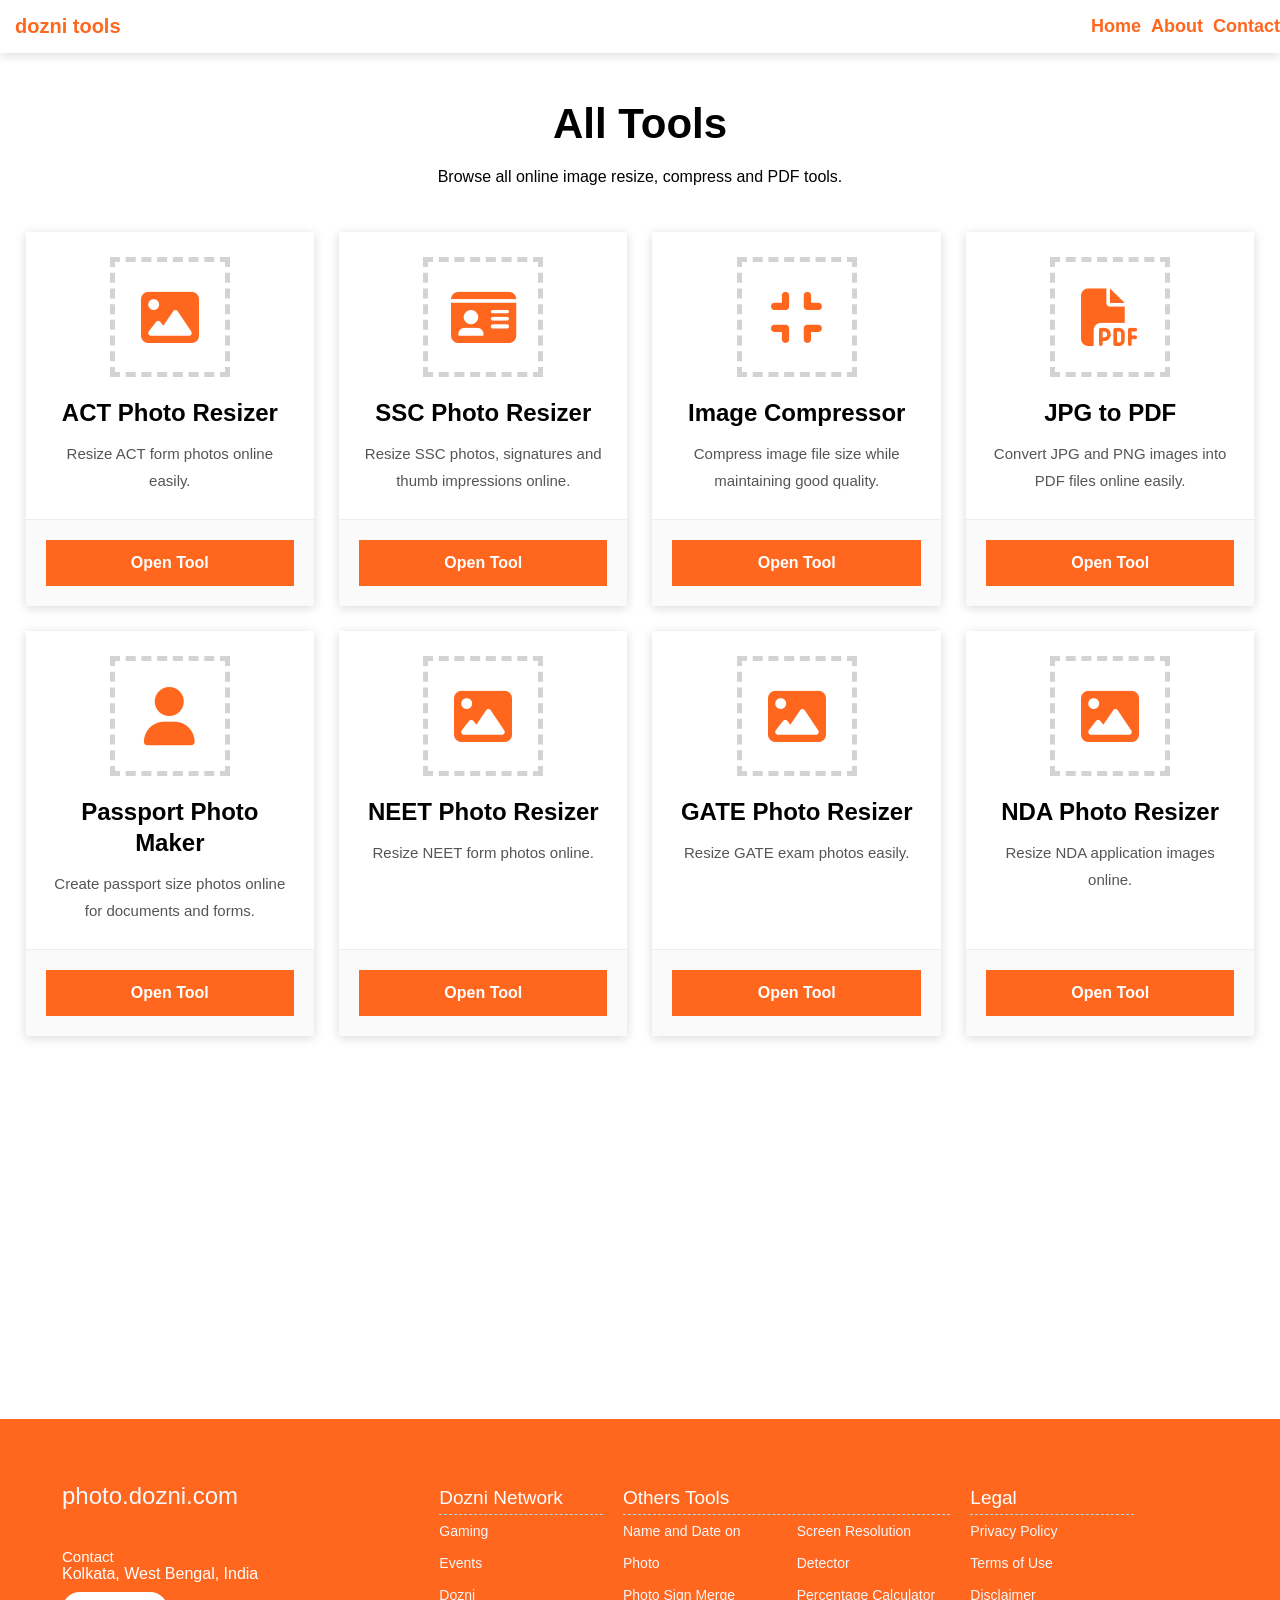
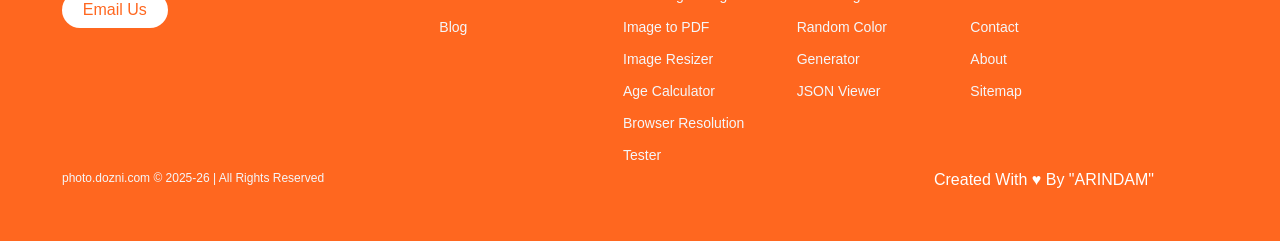
<file: tools/index.html>
<!DOCTYPE html>
<html lang="en">
<head>

<meta charset="UTF-8">
<meta
name="viewport"
content="width=device-width, initial-scale=1.0">

<title>All Tools</title>

<meta
name="description"
content="Browse all online image resize, compress and PDF tools.">

<link
rel="stylesheet"
href="../css/main.css">

<link
rel="stylesheet"
href="../css/others.css">

<link
href="https://fonts.googleapis.com/css?family=Open+Sans:400,700&display=swap"
rel="stylesheet">

<link
rel="stylesheet"
href="https://cdnjs.cloudflare.com/ajax/libs/font-awesome/6.5.2/css/all.min.css">

<style>

/* PAGE */

.tools-page{
  width:96%;
  margin:100px auto 40px;
}

.page-heading{
  text-align:center;
  margin-bottom:40px;
}

.page-heading h1{
  font-size:42px;
  margin-bottom:15px;
}

.page-heading p{
  max-width:850px;
  margin:auto;
  line-height:1.8;
}

/* TOOLS */

.tools-grid{
  display:grid;
  grid-template-columns:
  repeat(auto-fit,minmax(280px,1fr));
  gap:25px;
}

.tool-card{
  background:#fff;
  box-shadow:0 2px 10px rgba(0,0,0,.15);
  transition:.3s;
  overflow:hidden;
}

.tool-card:hover{
  transform:translateY(-6px);
}

.tool-top{
  background:#fff;
  padding:25px;
  text-align:center;
}

.tool-icon{
  width:120px;
  height:120px;
  margin:auto;
  border:5px dashed #d3d3d3;
  display:flex;
  align-items:center;
  justify-content:center;
  font-size:58px;
  color:#ff671f;
  margin-bottom:20px;
}

.tool-card h3{
  font-size:24px;
  margin-bottom:12px;
}

.tool-card p{
  color:#555;
  line-height:1.8;
  font-size:15px;
}

.tool-bottom{
  padding:20px;
  background:#fafafa;
  border-top:1px solid #eee;
}

.tool-btn{
  width:100%;
  display:block;
  text-align:center;
  background:#ff671f;
  color:#fff;
  padding:14px;
  font-weight:700;
  transition:.3s;
}

.tool-btn:hover{
  background:#e25a16;
}

</style>

</head>

<body>

<!-- HEADER -->
<div id="header"></div>

<!-- PAGE -->

<section class="tools-page">

<div class="page-heading">

<h1>
All Tools
</h1>

<p>
Browse all online image resize,
compress and PDF tools.
</p>

</div>

<!-- AUTO TOOLS -->

<div
class="tools-grid"
id="allToolsGrid">
</div>

</section>

<!-- FOOTER -->
<div id="footer"></div>

<!-- JS -->

<script src="../js/include.js"></script>

<script src="../js/tools-data.js"></script>

<script>

window.addEventListener(
"DOMContentLoaded",
() => {

const allToolsGrid =
document.getElementById(
"allToolsGrid"
);

if(
!allToolsGrid ||
typeof tools === "undefined"
) return;

let html = "";

tools.forEach(tool => {

html += `

<div class="tool-card">

  <div class="tool-top">

    <div class="tool-icon">
      <i class="fas ${tool.icon}"></i>
    </div>

    <h3>${tool.title}</h3>

    <p>
      ${tool.description}
    </p>

  </div>

  <div class="tool-bottom">

    <a
    href="${tool.url.replace('./','../')}"
    class="tool-btn">
      Open Tool
    </a>

  </div>

</div>

`;

});

allToolsGrid.innerHTML = html;

});

</script>

</body>
</html>
</file>
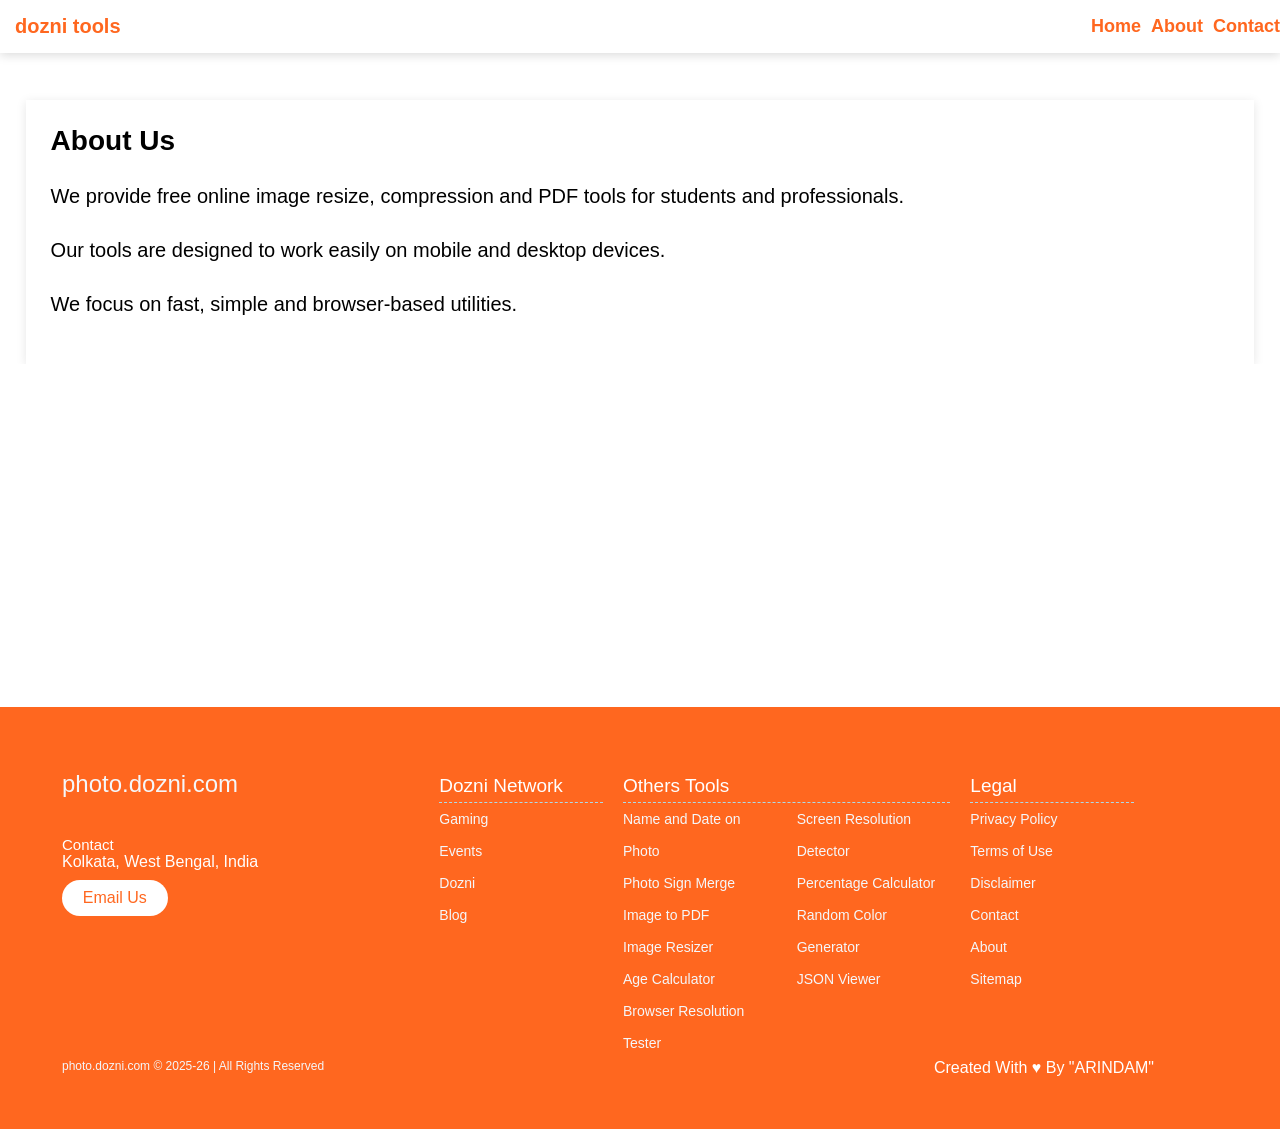
<file: about.html>
<!DOCTYPE html>
<html lang="en">
<head>

<meta charset="UTF-8">
<meta name="viewport" content="width=device-width, initial-scale=1.0">

<title>About Us</title>

<link rel="stylesheet" href="./css/main.css">
<link rel="stylesheet" href="./css/others.css">

</head>

<body>

<div id="header"></div>

<div class="description" style="margin-top:100px;">

<h1 class="section-title">
About Us
</h1>

<p>
We provide free online image resize, compression and PDF tools for students and professionals.
</p>

<p>
Our tools are designed to work easily on mobile and desktop devices.
</p>

<p>
We focus on fast, simple and browser-based utilities.
</p>

</div>

<div id="footer"></div>

<script src="./js/include.js"></script>

</body>
</html>
</file>
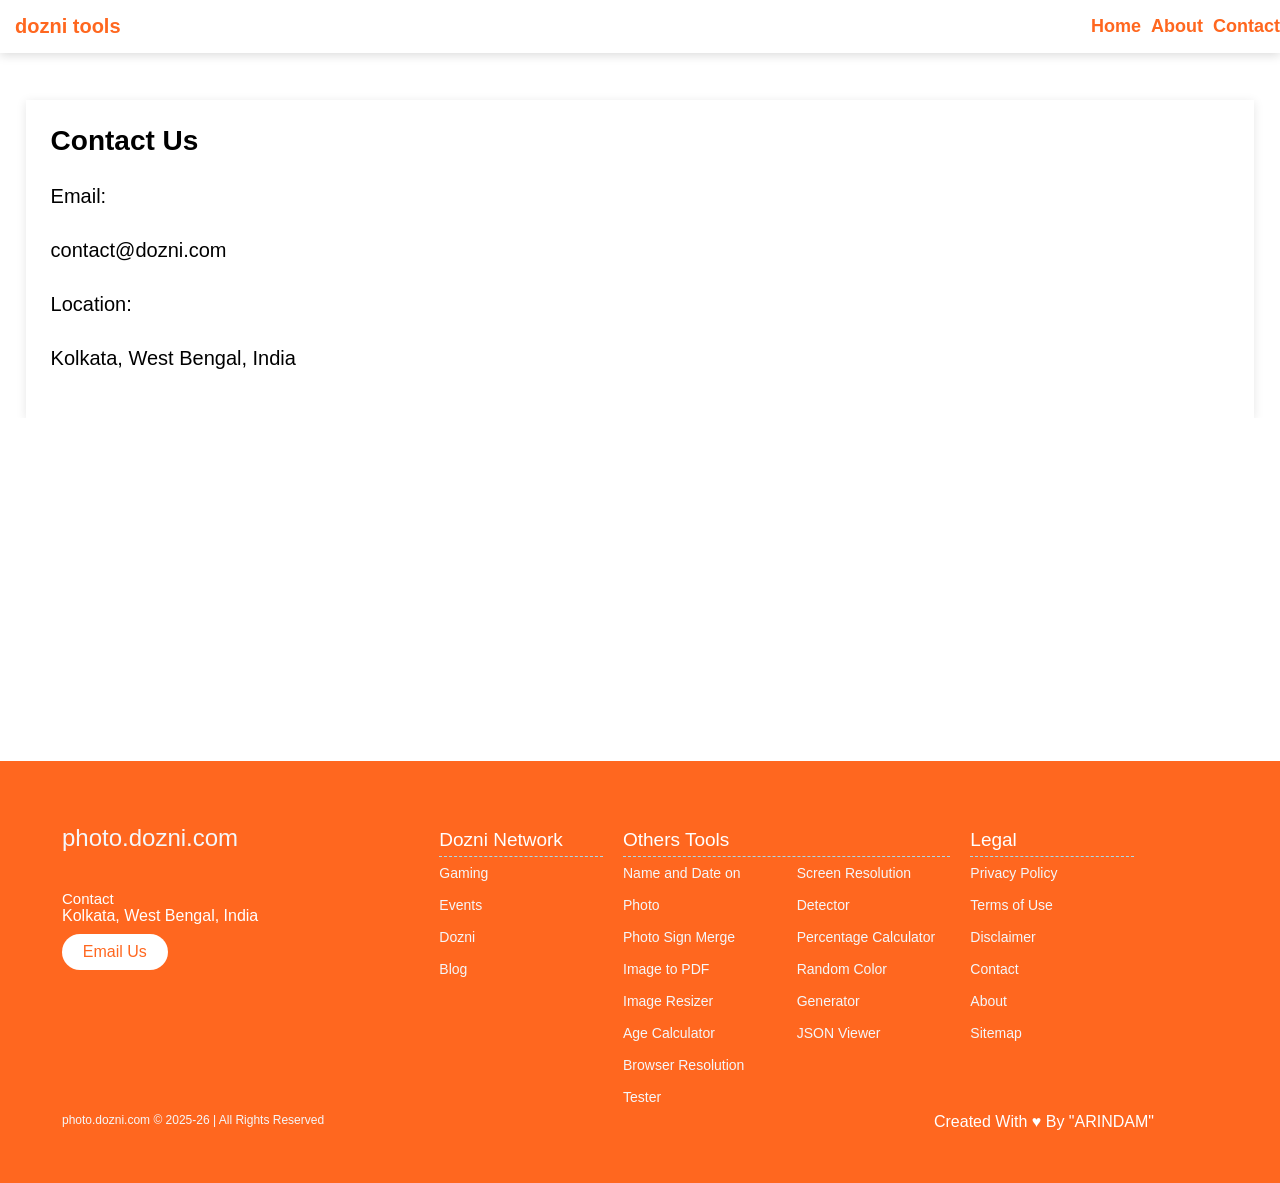
<file: contact.html>
<!DOCTYPE html>
<html lang="en">
<head>

<meta charset="UTF-8">
<meta name="viewport" content="width=device-width, initial-scale=1.0">

<title>Contact Us</title>

<link rel="stylesheet" href="./css/main.css">
<link rel="stylesheet" href="./css/others.css">

</head>

<body>

<div id="header"></div>

<div class="description" style="margin-top:100px;">

<h1 class="section-title">
Contact Us
</h1>

<p>
Email:
</p>

<p>
contact@dozni.com
</p>

<p>
Location:
</p>

<p>
Kolkata, West Bengal, India
</p>

</div>

<div id="footer"></div>

<script src="./js/include.js"></script>

</body>
</html>
</file>
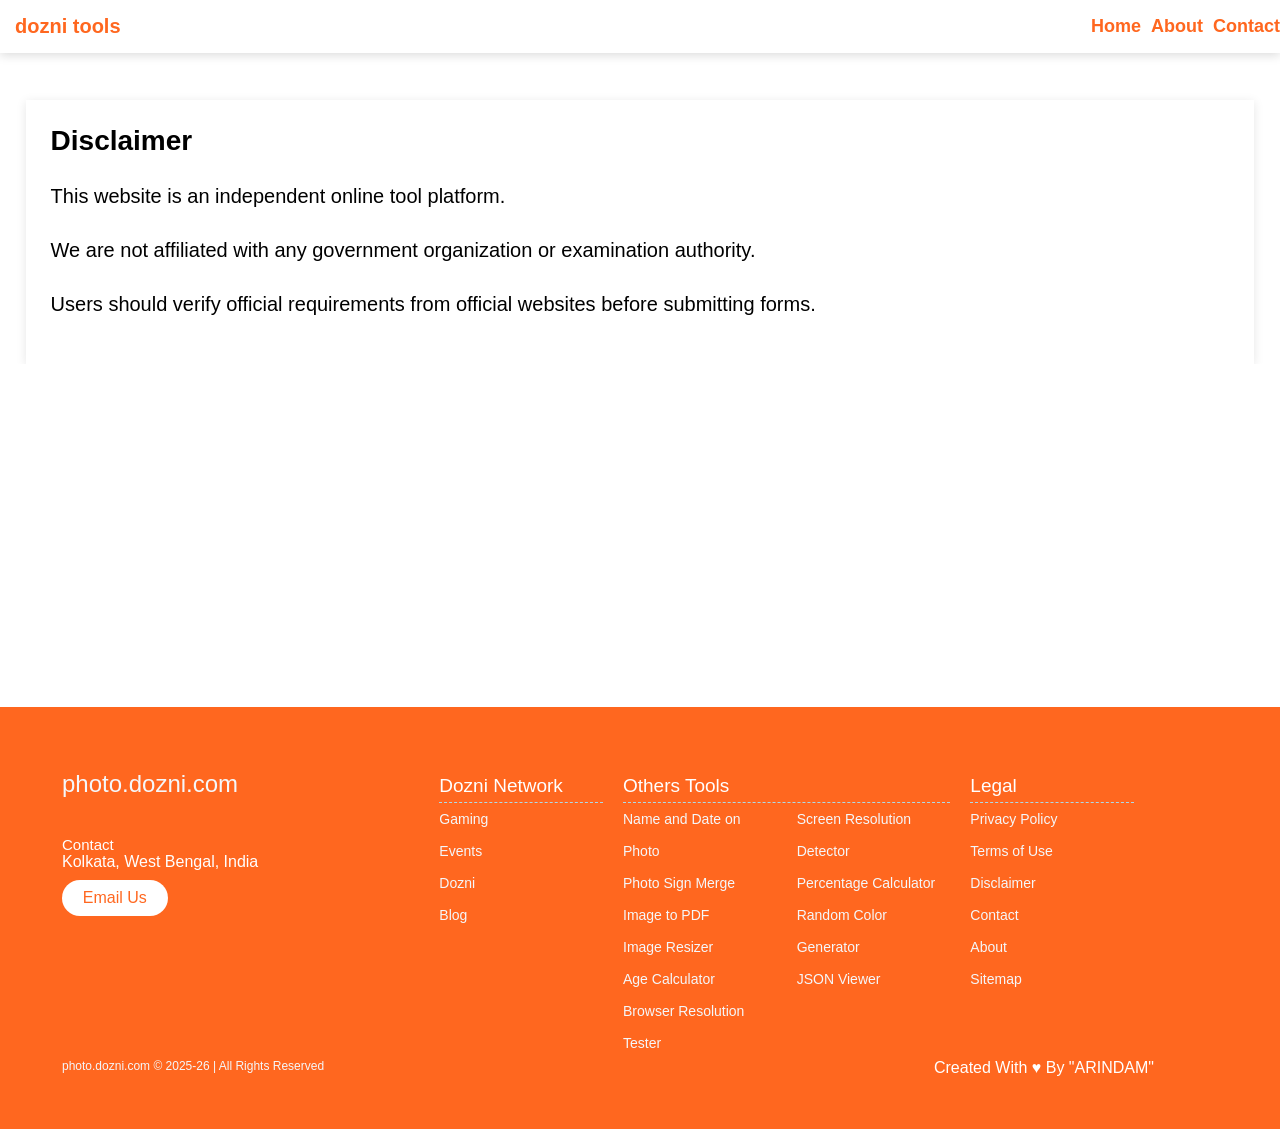
<file: disclaimer.html>
<!DOCTYPE html>
<html lang="en">
<head>

<meta charset="UTF-8">
<meta name="viewport" content="width=device-width, initial-scale=1.0">

<title>Disclaimer</title>

<link rel="stylesheet" href="./css/main.css">
<link rel="stylesheet" href="./css/others.css">

</head>

<body>

<div id="header"></div>

<div class="description" style="margin-top:100px;">

<h1 class="section-title">
Disclaimer
</h1>

<p>
This website is an independent online tool platform.
</p>

<p>
We are not affiliated with any government organization or examination authority.
</p>

<p>
Users should verify official requirements from official websites before submitting forms.
</p>

</div>

<div id="footer"></div>

<script src="./js/include.js"></script>

</body>
</html>
</file>
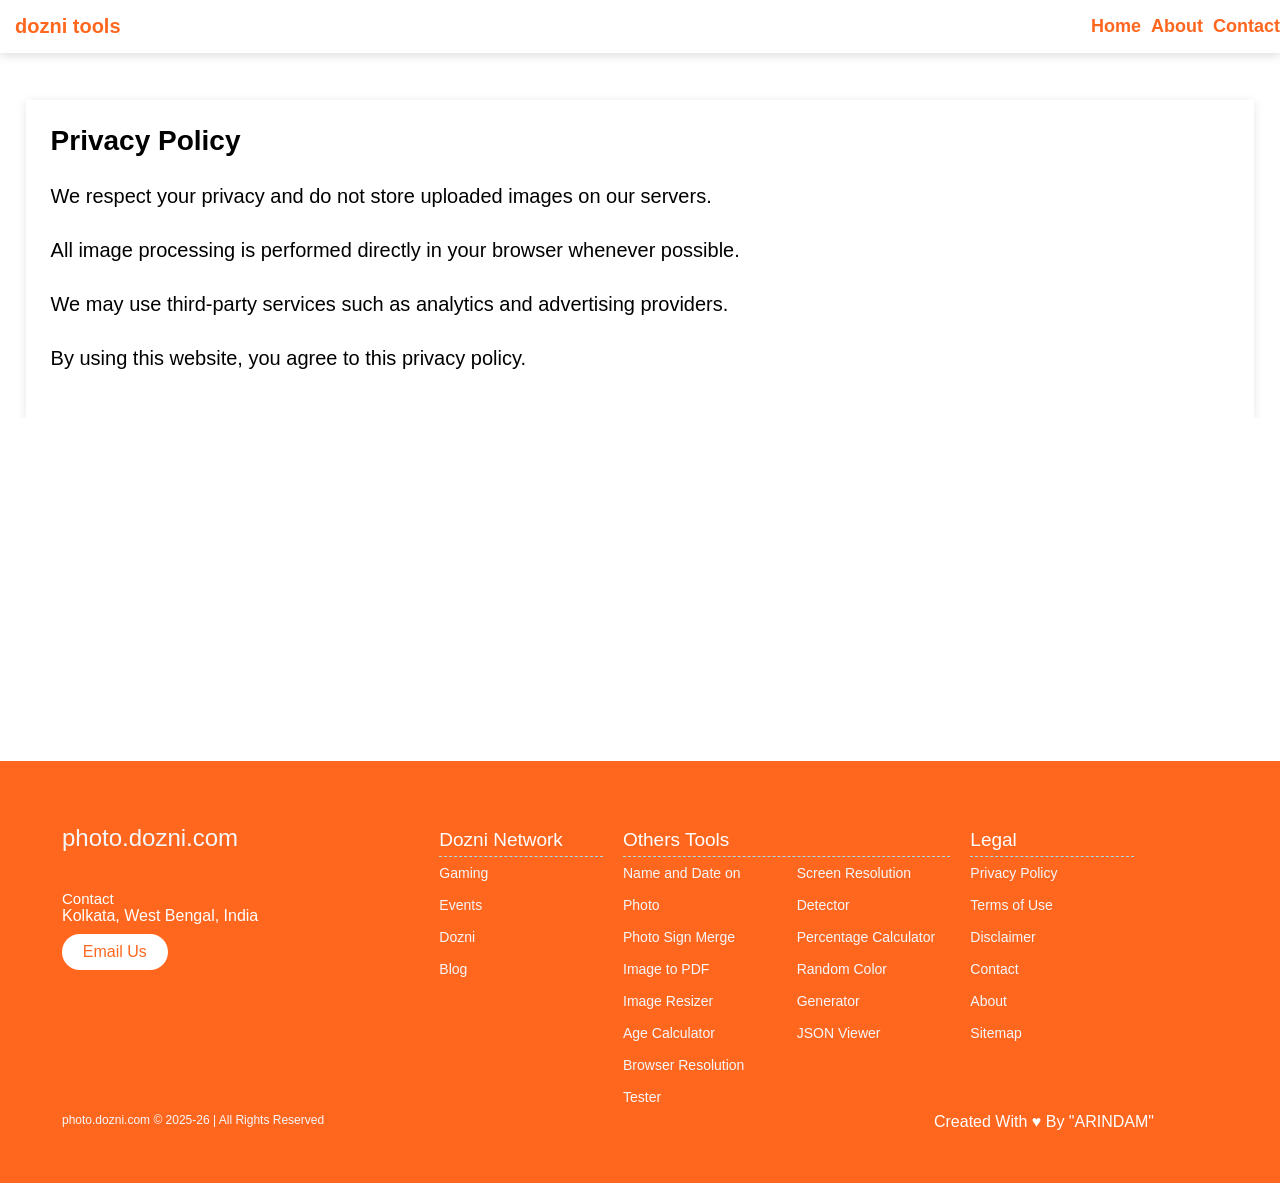
<file: privacy-policy.html>
<!DOCTYPE html>
<html lang="en">
<head>

<meta charset="UTF-8">
<meta name="viewport" content="width=device-width, initial-scale=1.0">

<title>Privacy Policy</title>

<link rel="stylesheet" href="./css/main.css">
<link rel="stylesheet" href="./css/others.css">

<link
href="https://fonts.googleapis.com/css?family=Open+Sans:400,700&display=swap"
rel="stylesheet">

</head>

<body>

<div id="header"></div>

<div class="description" style="margin-top:100px;">

<h1 class="section-title">
Privacy Policy
</h1>

<p>
We respect your privacy and do not store uploaded images on our servers.
</p>

<p>
All image processing is performed directly in your browser whenever possible.
</p>

<p>
We may use third-party services such as analytics and advertising providers.
</p>

<p>
By using this website, you agree to this privacy policy.
</p>

</div>

<div id="footer"></div>

<script src="./js/include.js"></script>

</body>
</html>
</file>
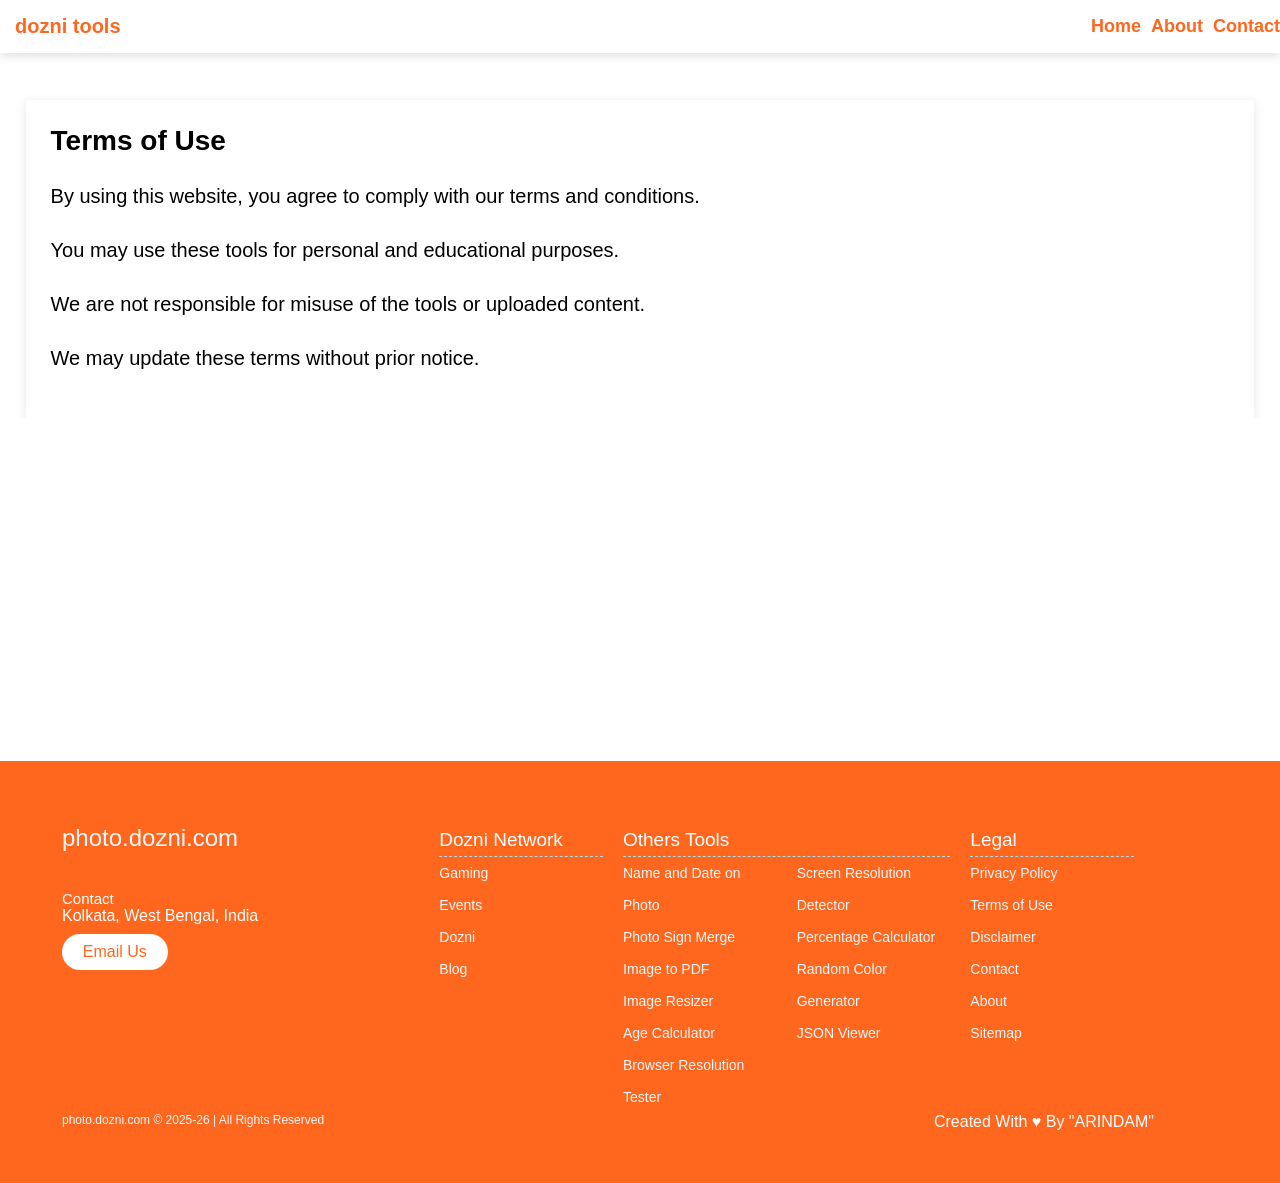
<file: terms-of-use.html>
<!DOCTYPE html>
<html lang="en">
<head>

<meta charset="UTF-8">
<meta name="viewport" content="width=device-width, initial-scale=1.0">

<title>Terms of Use</title>

<link rel="stylesheet" href="./css/main.css">
<link rel="stylesheet" href="./css/others.css">

</head>

<body>

<div id="header"></div>

<div class="description" style="margin-top:100px;">

<h1 class="section-title">
Terms of Use
</h1>

<p>
By using this website, you agree to comply with our terms and conditions.
</p>

<p>
You may use these tools for personal and educational purposes.
</p>

<p>
We are not responsible for misuse of the tools or uploaded content.
</p>

<p>
We may update these terms without prior notice.
</p>

</div>

<div id="footer"></div>

<script src="./js/include.js"></script>

</body>
</html>
</file>
<file: css/main.css>
.change-form,
.navbar {
  align-items: center;
  display: flex;
}
.has-shadow,
.navbar {
  box-shadow: 0 2px 10px 0 rgba(0, 0, 0, 0.15);
}
.cropper-popup,
.navbar {
  position: fixed;
  top: 0;
  left: 0;
}
.border-bottom,
.h2oi,
.heading-text,
.info-box,
.txt-center {
  text-align: center;
}
.headerbody,
body {
  overflow-x: hidden;
}
footer {
  margin-top: 950 !important;
}
*,
footer,
footer:after,
footer:before {
  box-sizing: border-box;
}
.footer a,
.navbar-brand,
.navbar-links a,
a {
  text-decoration: none;
}
* {
  margin: 0;
  padding: 0;
}
body {
  width: 100%;
  font-family: Verdana, Geneva, Tahoma, sans-serif;
}
.navbar {
  background-color: white;
  color: white;
  justify-content: space-between;
  width: 100%;
  z-index: 100;
}
.navbar-brand {
  font-size: 20px;
  font-weight: 700;
  color: #ff671f;
  padding: 15px;
}
.navbar-links {
  display: flex;
  justify-content: flex-end;
  align-items: center;
  gap: 10px;
}
.navbar-links a {
  font-size: 18px;
  font-weight: 600;
  color: #ff671f;
}
.navbar-links a:hover{
  opacity:.8;
}
.heading-container {
  background-color: #ff671f;
  width: 100%;
  margin-top: 80px;
  margin-bottom: 20px;
  padding:55px 20px;
  border-bottom:1px dashed #d3d3d3;
  text-align:center;
}
.heading-text {
  font-size: 42px;
  font-weight: 700;
  margin-bottom: 15px;
}
.change-form {
  font-weight: 600;
}
.change-form-menu {
  width: 80%;
  color: white;
  margin-left: 10%;
  padding-right: 3px;
  display: flex;
  align-items: center;
}
.change-form-menu option {
  padding: 5px 10px;
  margin: 3px;
}
#formDropdown {
  width: 900px;
  height: 40px;
  font-size: 18px;
  padding: 5px;
}
#formDropdown option {
  font-size: 18px;
  justify-content: center;
  text-align: left;
}
.btn-fp {
  background-color: #ff671f;
  color: white;
  border-radius: 0;
  padding: 0.5rem 1rem;
  border: none;
  cursor: pointer;
}
.bg-white,
.demo-man-logo,
.info-box {
  background-color: white;
}
.pics,
a {
  color: #ff671f;
}
.demo-man-logo,
.pics {
  width: 175px;
  height: 200px;
  border: 5px dashed #d3d3d3;
  padding: 5px;
}
.btn-fp:focus {
  outline: 0;
  box-shadow: 0 0 0 0.2rem rgb(128 0 0 / 30%);
}
.btn-fp:hover,
.headerbody .FTR .content b {
  color: white;
}
.pics {
  display: flex;
  justify-content: center;
  align-items: center;
  font-size: 150px;
}
#photoPreview,
#signaturePreview,
#thumbPreview,
#CertificatePreview,
.custom-file-input {
  display: none;
}
#photoPreview.visible,
#signaturePreview.visible,
#thumbPreview.visible {
  display: block;
}
.demo-man-logo {
  display: flex;
  justify-content: center;
  align-items: center;
  color: #ff671f;
  font-size: 120px;
}
.d-flex {
  display: flex;
  flex-wrap: wrap;
  justify-content: center;
}
.container-fluid {
  width: 50%;
  margin-top: 35px;
  margin-bottom: 55px;
  padding: 0 15px;
}
.row1 {
  display: flex;
  flex-wrap: wrap;
  min-height: 350px;
  padding: 25px;
  margin-right: -15px;
  margin-left: -15px;
  overflow: hidden;
}
.col1,
.col2 {
  flex: 0 0 50%;
  max-width: 50%;
  padding: 0.5rem;
  justify-content: center;
}
.txt-center {
  padding-top: 0.5rem;
}
.mt-2 {
  margin-top: 0.5rem;
}
.border-bottom,
.my-mb {
  padding: 5px;
  margin-bottom: 15px;
}
.border-bottom {
  display: flex;
  justify-content: center;
  justify-self: center;
}
.border-bottom h4 {
  width: 50%;
  font-size: 18px;
  font-weight: 700;
  border-bottom: 2px dashed #d3d3d3;
}
.info-box {
  box-shadow: 0 2px 10px 0 rgba(0, 0, 0, 0.2);
  padding: 10px;
  margin-top: 5px;
}
.info-box p {
  font-size: 14px;
}
@media (max-width: 670px) {
  .d-flex {
    display: block;
  }
  .container-fluid {
    width: 100%;
    padding: 0 15px;
  }
  .row1 {
    display: grid;
    grid-template-columns: 40% 60%;
    padding: 15px;
  }
  .my-mb {
    font-size: 14px;
  }
  .m-rslt {
    width: 100%;
    text-align: center;
  }
  .demo-man-logo {
    width: 175px;
    height: 200px;
    font-size: 120px;
  }
}
.cropper-popup {
  width: 100%;
  height: 100%;
  background-color: rgba(0, 0, 0, 0.8);
  display: flex;
  justify-content: center;
  align-items: center;
  z-index: 9999;
}
.cropper-popup-content {
  position: relative;
  max-width: 80vh;
  max-height: 100%;
  background-color: white;
  border-radius: 5px;
  padding: 20px;
  overflow: hidden;
}
.cropper-popup-heading {
  font-size: 20px;
  font-weight: 700;
  margin-bottom: 10px;
}
.cropper-popup-close {
  position: absolute;
  top: 10px;
  right: 10px;
  color: #000;
  font-size: 20px;
  cursor: pointer;
}
.cropper-popup img {
  max-width: 100%;
  max-height: 70vh;
}
.cropper-popup-buttons {
  margin-top: 9px;
  display: block;
}
.cropper-popup-buttons button {
  margin: 5px;
  cursor: pointer;
}
.cropper-popup-buttons button.crop {
  width: 100%;
  height: 35px;
  font-size: 20px;
  background-color: #000;
  color: white;
  border: none;
}
.cropper-popup-buttons button.crop:hover {
  background-color: white;
  color: #000;
  border: 1px solid #000;
}
.cropper-popup-buttons button.cancel {
  height: 35px;
  padding: 5px;
  border: none;
  justify-self: end;
  background-color: red;
  color: white;
}
.cropper-popup-buttons button.cancel:hover {
  background-color: white;
  color: red;
  border: 1px solid red;
}
@media (max-width: 767px) {
  .cropper-popup-content {
    max-width: 90vw;
  }
  .cropper-popup img {
    max-height: 70vh;
  }
}

.description {
  background-color: white;
  padding: 10px;
  width: 99%;
  margin: auto;
}
.section-title {
  font-size: 28px;
  margin-bottom: 20px;
}
.description p {
  font-size: 20px;
  margin-bottom: 16px;
}
.how-to-use {
  font-size: 20px;
  margin-left: 35px;
}
.headerbody {
  display: grid;
  grid-template-rows: 1fr auto;
  grid-template-areas: "main" "FTR";
  background: white;
  min-height: 85vh;
}
.headerbody .FTR {
  z-index: 1;
  --FTR-background: #ff671f;
  display: grid;
  position: relative;
  grid-area: FTR;
  min-height: 12rem;
}
.headerbody .FTR .bubbles {
  position: absolute;
  top: 0;
  left: 0;
  right: 0;
  height: 1rem;
  background: var(--FTR-background);
  -webkit-filter: url("#blob");
  filter: url("#blob");
}
.headerbody .FTR .bubbles .bubble {
  position: absolute;
  left: var(--position, 50%);
  background: var(--FTR-background);
  border-radius: 100%;
  -webkit-animation: bubble-size var(--time, 4s) ease-in infinite
      var(--delay, 0s),
    bubble-move var(--time, 4s) ease-in infinite var(--delay, 0s);
  animation: bubble-size var(--time, 4s) ease-in infinite var(--delay, 0s),
    bubble-move var(--time, 4s) ease-in infinite var(--delay, 0s);
  -webkit-transform: translate(-50%, 100%);
  transform: translate(-50%, 100%);
}
.headerbody .FTR .content {
  z-index: 2;
  display: grid;
  grid-template-columns: 1fr auto;
  grid-gap: 4rem;
  padding: 2rem;
  background: var(--FTR-background);
}
.headerbody .FTR .content a,
.headerbody .FTR .content p {
  color: #f5f7fa;
  text-decoration: none;
}
.headerbody .FTR .content p {
  margin: 0;
  font-size: 0.75rem;
}
.headerbody .FTR .content > div {
  display: -webkit-box;
  display: flex;
  -webkit-box-orient: vertical;
  -webkit-box-direction: normal;
  flex-direction: column;
  -webkit-box-pack: center;
  justify-content: center;
}
.headerbody .FTR .content > div > div {
  margin: 0.25rem 0;
}
.headerbody .FTR .content > div > div > * {
  margin-right: 0.5rem;
}
.headerbody .FTR .content > div .image {
  align-self: center;
  width: 4rem;
  height: 4rem;
  margin: 0.25rem 0;
  background-size: cover;
  background-position: center;
}
@-webkit-keyframes bubble-size {
  0%,
  75% {
    width: var(--size, 4rem);
    height: var(--size, 4rem);
  }
  100% {
    width: 0;
    height: 0;
  }
}
@keyframes bubble-size {
  0%,
  75% {
    width: var(--size, 4rem);
    height: var(--size, 4rem);
  }
  100% {
    width: 0;
    height: 0;
  }
}
@-webkit-keyframes bubble-move {
  0% {
    bottom: -4rem;
  }
  100% {
    bottom: var(--distance, 10rem);
  }
}
@keyframes bubble-move {
  0% {
    bottom: -4rem;
  }
  100% {
    bottom: var(--distance, 10rem);
  }
}
.footer {
  display: flex;
  flex-flow: row wrap;
  padding: 30px 30px 20px;
  color: white;
  background-color: #ff671f;
  border-top: 1px solid #ff671f;
}
.footer > * {
  flex: 1 100%;
}
.footer__addr {
  margin-right: 1.25em;
  margin-bottom: 2em;
}
.footer__logo {
  font-weight: 400;
  text-transform: lowercase;
  font-size: 1.5rem;
}
.footer__addr h2 {
  margin-top: 1.3em;
  font-size: 15px;
  font-weight: 400;
}
.nav__title {
  border-bottom: 1px dashed #add8e6;
  font-weight: 400;
  font-size: 19px;
}
.footer address {
  font-style: normal;
  color: white;
}
.footer__btn {
  display: flex;
  align-items: center;
  justify-content: center;
  height: 36px;
  max-width: max-content;
  background-color: white;
  border-radius: 100px;
  color: #ff671f !important;
  line-height: 0;
  margin: 0.6em 0;
  font-size: 1rem;
  padding: 0 1.3em;
}
.footer__btn:hover {
  background-color: white;
}
.footer ul {
  list-style: none;
  padding-left: 0;
}
.footer li {
  line-height: 2em;
}
.footer__nav {
  display: flex;
  flex-flow: row wrap;
}
.footer__nav > * {
  flex: 1 50%;
  margin-right: 1.25em;
}
.nav__ul a {
  font-size: 14px;
  color: white;
}
.nav__ul a:hover {
  color: #000 !important;
  background-color: white;
  padding: 2px;
}
.nav__ul--extra {
  column-count: 2;
  column-gap: 1.25em;
}
.legal {
  display: flex;
  flex-wrap: wrap;
  color: whitefff;
}
.legal__links {
  display: flex;
  align-items: center;
}
.heart {
  color: #2f2f2f;
}
@media screen and (min-width: 24.375em) {
  .legal .legal__links {
    margin-left: auto;
  }
}
@media screen and (min-width: 40.375em) {
  .footer__nav > * {
    flex: 1;
  }
  .nav__item--extra {
    flex-grow: 2;
  }
  .footer__addr {
    flex: 1 0px;
  }
  .footer__nav {
    flex: 2 0px;
  }
}

#candidateNamePhoto, #candidateNameSign, #candidateNameCertificate {
    width: 100px;
    height: 29px;
    text-align: center;
    border-color: #ff671f;
}






















/* ====================================
HOMEPAGE FINAL FIX
==================================== */

/* HERO */

.heading-container{
  background:#ff671f;
  width:100%;
  margin-top:80px;
  padding:60px 20px;
  border-bottom:1px dashed #d3d3d3;
  text-align:center;
}

.heading-text-home{
  color:white;
  font-size:42px;
  font-weight:700;
  margin-bottom:15px;
  line-height:1.3;
}

.heading-subtext{
  color:white;
  font-size:18px;
  line-height:1.9;
  max-width:850px;
  margin:auto;
  text-align:center;
}

/* HERO BUTTONS */

.hero-buttons{
  margin-top:30px;
  display:flex;
  justify-content:center;
  align-items:center;
  gap:15px;
  flex-wrap:wrap;
}

.hero-btn{
  background:white;
  color:#ff671f !important;
  padding:14px 28px;
  border-radius:4px;
  font-weight:700;
  transition:.3s;
}

.hero-btn:hover{
  transform:translateY(-3px);
}

.hero-btn-outline{
  background:transparent;
  color:white !important;
  border:2px solid white;
}

/* SECTION */

.tools-section,
.category-wrapper,
.description,
.faqs{
  width:96%;
  margin:auto;
  margin-top:40px;
}

.section-title{
  font-size:28px;
  font-weight:700;
  margin-bottom:20px;
}

/* CATEGORY */

.category-grid{
  display:grid;
  grid-template-columns:
  repeat(auto-fit,minmax(250px,1fr));
  gap:20px;
}

.category-card{
  background:white;
  padding:25px;
  box-shadow:0 2px 10px rgba(0,0,0,.15);
}

.category-card h3{
  color:#ff671f;
  margin-bottom:15px;
  font-size:24px;
}

.category-card ul{
  margin-left:18px;
  line-height:2;
}

.category-card li{
  font-size:18px;
}

/* =========================
HOW TO SECTION
========================= */

.how-to-resize{
  display:flex;
  align-items:center;
  justify-content:space-between;

  gap:40px;

  background:#fff;

  border:1px solid #06038d;

  box-shadow:
  0 2px 10px rgba(0,0,0,.08);

  width:96%;

  margin:40px auto;

  padding:35px;
}

.h2o{
  flex:1;
}

.h2oi{
  flex:0 0 320px;

  display:flex;
  justify-content:center;
  align-items:center;
}

.h2oi svg{
  width:220px;
  height:220px;

  color:#06038d;

  display:block;
}

/* TITLE */

.how-to-resize .section-title{
  font-size:28px;
  font-weight: 700;
  margin-bottom:20px;
}

/* STEP */

.how-to-step{
  display:flex;
  align-items:flex-start;

  gap:18px;

  margin-bottom:15px;
}

/* NUMBER */

.step-icon{
  min-width:38px;
  width:38px;
  height:38px;

  border-radius:50%;

  background:#06038d;
  color:#fff;

  display:flex;
  justify-content:center;
  align-items:center;

  font-size:18px;
  font-weight:700;

  margin-top:3px;
}

/* TEXT */

.step-text{
  flex:1;
  font-size:20px;
  line-height:1.8;
}

/* MOBILE */

@media(max-width:768px){

  .how-to-resize{
    flex-direction:column;
    padding:25px;
    gap:10px;
  }

  .h2oi{
    flex:none;
    margin-top:10px;
  }

  .h2oi svg{
    width:160px;
    height:160px;
  }

  .how-to-resize .section-title{
    font-size:30px;
  }

  .step-text{
    font-size:17px;
    line-height:1.7;
  }

}

/* DESCRIPTION */

.description{
  background:white;
  padding:25px;
  box-shadow:0 2px 10px rgba(0,0,0,.1);
}

.description p{
  font-size:20px;
  line-height:1.9;
  margin-bottom:16px;
}

/* FAQ */

.faqs {
  padding: 25px;
}

.accordion{
  max-width:96%;
  margin: auto;
}

.accordion-item{
  background:white;
  margin-bottom:16px;
  border-bottom:1px solid #ddd;
  padding:15px 10px;
  border-radius:4px;

  overflow:hidden;

  box-shadow:0 2px 10px rgba(0,0,0,.08);
}

.accordion-question{
  display:flex;
  justify-content:space-between;
  align-items:center;

  padding:24px;

  cursor:pointer;

  transition:.3s;
}

.accordion-question:hover{
  background:#fff7f2;
}

.accordion-question h4{
  font-size:22px;
}

.accordion-icon{
  font-size:30px;
  font-weight:700;
  color:#ff671f;
}

.accordion-answer{
  display:none;

  padding:0 24px 24px;

  font-size:20px;

  line-height:1.8;
}

.accordion-item.active .accordion-answer{
  display:block;
}






.accordion-item.active .accordion-icon {
  transform: rotate(45deg);
}

/* TOOLS */

.tools-grid{
  display:grid;
  grid-template-columns:
  repeat(auto-fit,minmax(280px,1fr));

  gap:25px;

  align-items:stretch;
}

.tool-card{
  background:white;

  box-shadow:0 2px 10px rgba(0,0,0,.15);

  overflow:hidden;

  display:flex;
  flex-direction:column;

  transition:.3s;
}

.tool-card:hover{
  transform:translateY(-6px);
}

.tool-top{
  flex:1;

  display:flex;
  flex-direction:column;
  justify-content:flex-start;

  padding:25px;

  text-align:center;
}

.tool-icon{
  width:120px;
  height:120px;

  margin:auto;
  margin-bottom:20px;
  border:5px dashed #d3d3d3;

  display:flex;
  align-items:center;
  justify-content:center;

  font-size:58px;
 
  color:#ff671f;
}

.tool-card h3{
  display:flex;
  align-items:center;
  justify-content:center;
  font-size:22px;
  line-height:1.3;
  margin-bottom:12px;
}

.tool-card p{
  flex:1;
  font-size:15px;
  line-height:1.8;
}

.tool-bottom{
  margin-top:auto;
  padding:20px;
  background:#fafafa;
  border-top:1px solid #eee;
}

.tool-btn{
  display:block;
  width:100%;
  text-align:center;
  background:#ff671f;
  color:white !important;
  padding:14px;
  font-weight:700;
  transition:.3s;
}

.tool-btn:hover{
  background:#e25a16;
}

/* MOBILE */

@media(max-width:768px){

  .heading-text{
    font-size:32px;
  }

  .heading-subtext{
    font-size:16px;
  }

  .hero-buttons{
    flex-direction:column;
  }

  .section-title{
    font-size:28px;
  }

  .tool-card h3{
    min-height:auto;
    font-size:26px;
  }

  .tool-card p,
  .description p,
  .step-text,
  .accordion-answer{
    font-size:17px;
  }

  .accordion-question h4{
    font-size:20px;
  }

  .how-to-resize{
    flex-direction:column;
  }

  .h2oi{
    font-size:100px;
    margin-top:20px;
  }

}
</file>
<file: css/others.css>
.how-to-use li {
    padding: 1.5px;
    margin: 1px;
}
/* STRUCTURE */

.wrapper {
	padding: 5px;
	max-width: 960px;
	width: 100%;
	margin: 20px auto;
}

.columns-0 {
	display: flex;
	flex-flow: row wrap;
	justify-content: center;
	margin: 5px 0;
}

.column-0 {
	flex: 1;
	border: 1px solid gray;
	margin: 2px;
	padding: 10px;
	&:first-child { margin-left: 0; }
	&:last-child { margin-right: 0; }
	
}

.column-0 h2 {
    padding-bottom: 2px;
}


@media screen and (max-width: 980px) {
  .columns-0 .column-0 {
		margin-bottom: 5px;
    flex-basis: 40%;
		&:nth-last-child(2) {
            flex-basis: 100%;
			margin-right: 0;
		}
		&:last-child {
			flex-basis: 100%;
			margin: 0;
		}
	}
}

@media screen and (max-width: 680px) {
	.columns-0 .column-0 {
		flex-basis: 100%;
		margin: 0 0 5px 0;
	}
}
</file>
